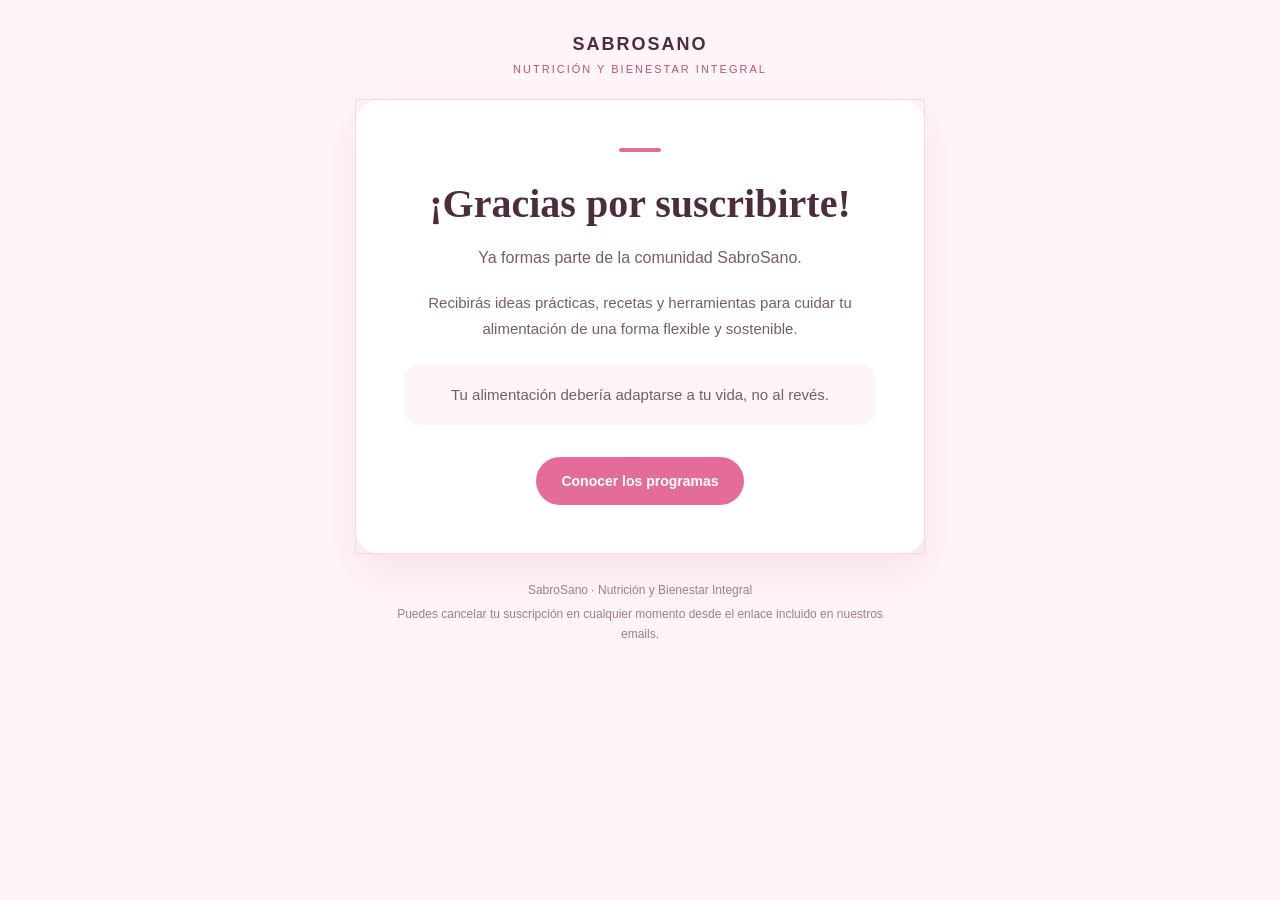
<file: thanks-email.html>
<!DOCTYPE html PUBLIC "-//W3C//DTD XHTML 1.0 Transitional//EN" "http://www.w3.org/TR/xhtml1/DTD/xhtml1-transitional.dtd">
<html xmlns="http://www.w3.org/1999/xhtml" xmlns:v="urn:schemas-microsoft-com:vml">
<head>
  <meta http-equiv="X-UA-Compatible" content="IE=edge" />
  <meta name="viewport" content="width=device-width, initial-scale=1" />
  <meta http-equiv="Content-Type" content="text/html; charset=utf-8" />
  <meta name="x-apple-disable-message-reformatting" />
  <meta name="format-detection" content="telephone=no" />
  <title>SabroSano | Gracias por suscribirte</title>
  <style type="text/css">
    body,
    table,
    td,
    a {
      -webkit-text-size-adjust: 100%;
      -ms-text-size-adjust: 100%;
    }

    table,
    td {
      mso-table-lspace: 0pt;
      mso-table-rspace: 0pt;
    }

    img {
      -ms-interpolation-mode: bicubic;
      border: 0;
      height: auto;
      line-height: 100%;
      outline: none;
      text-decoration: none;
    }

    table {
      border-collapse: collapse !important;
    }

    body {
      width: 100% !important;
      height: 100% !important;
      margin: 0 !important;
      padding: 0 !important;
      background-color: #fff4f8;
    }

    a {
      color: #b95279;
      text-decoration: none;
    }

    @media screen and (max-width: 600px) {
      .email-shell {
        width: 100% !important;
      }

      .email-card {
        border-radius: 0 !important;
      }

      .email-padding {
        padding-left: 28px !important;
        padding-right: 28px !important;
      }

      .email-title {
        font-size: 32px !important;
        line-height: 40px !important;
      }
    }
  </style>
</head>
<body style="margin:0;padding:0;background-color:#fff4f8;">
  <table role="presentation" width="100%" cellspacing="0" cellpadding="0" border="0" bgcolor="#fff4f8" style="background-color:#fff4f8;">
    <tr>
      <td align="center" style="padding:32px 16px;">
        <table role="presentation" class="email-shell" width="570" cellspacing="0" cellpadding="0" border="0" style="width:570px;max-width:570px;">
          <tr>
            <td align="center" style="padding:0 0 22px 0;">
              <div style="font-family:Arial,Helvetica,sans-serif;font-size:18px;line-height:24px;font-weight:700;letter-spacing:2px;color:#4d2d3c;text-transform:uppercase;">
                SabroSano
              </div>
              <div style="padding-top:5px;font-family:Arial,Helvetica,sans-serif;font-size:11px;line-height:16px;letter-spacing:2px;color:#b95279;text-transform:uppercase;">
                Nutrición y bienestar integral
              </div>
            </td>
          </tr>
          <tr>
            <td class="email-card" bgcolor="#ffffff" style="background-color:#ffffff;border:1px solid #f0dce5;border-radius:24px;box-shadow:0 18px 40px rgba(189,107,141,0.12);">
              <table role="presentation" width="100%" cellspacing="0" cellpadding="0" border="0">
                <tr>
                  <td class="email-padding" align="center" style="padding:48px 48px 16px 48px;">
                    <div style="width:42px;height:4px;border-radius:4px;background-color:#e46c98;margin:0 auto 28px auto;font-size:0;line-height:0;">
                      &nbsp;
                    </div>
                    <div class="email-title" style="font-family:Georgia,'Times New Roman',serif;font-size:40px;line-height:48px;font-weight:600;color:#4d2d3c;">
                      ¡Gracias por suscribirte!
                    </div>
                  </td>
                </tr>
                <tr>
                  <td class="email-padding" align="center" style="padding:0 48px 18px 48px;">
                    <div style="font-family:Arial,Helvetica,sans-serif;font-size:16px;line-height:28px;color:#755d68;">
                      Ya formas parte de la comunidad SabroSano.
                    </div>
                  </td>
                </tr>
                <tr>
                  <td class="email-padding" align="center" style="padding:0 48px 22px 48px;">
                    <div style="font-family:Arial,Helvetica,sans-serif;font-size:15px;line-height:26px;color:#755d68;">
                      Recibirás ideas prácticas, recetas y herramientas para cuidar tu alimentación de una forma flexible y sostenible.
                    </div>
                  </td>
                </tr>
                <tr>
                  <td class="email-padding" align="center" style="padding:0 48px 32px 48px;">
                    <div style="padding:18px 20px;border-radius:16px;background-color:#fff4f8;font-family:Arial,Helvetica,sans-serif;font-size:15px;line-height:25px;color:#755d68;">
                      Tu alimentación debería adaptarse a tu vida, no al revés.
                    </div>
                  </td>
                </tr>
                <tr>
                  <td align="center" style="padding:0 48px 48px 48px;">
                    <a href="https://sabrosano.github.io/info.html" style="display:inline-block;padding:14px 25px;border-radius:28px;background-color:#e46c98;color:#ffffff;font-family:Arial,Helvetica,sans-serif;font-size:14px;line-height:20px;font-weight:700;">
                      Conocer los programas
                    </a>
                  </td>
                </tr>
              </table>
            </td>
          </tr>
          <tr>
            <td align="center" style="padding:26px 24px 0 24px;">
              <div style="font-family:Arial,Helvetica,sans-serif;font-size:12px;line-height:20px;color:#9b7f8b;">
                SabroSano · Nutrición y Bienestar Integral
              </div>
              <div style="padding-top:4px;font-family:Arial,Helvetica,sans-serif;font-size:12px;line-height:20px;color:#9b7f8b;">
                Puedes cancelar tu suscripción en cualquier momento desde el enlace incluido en nuestros emails.
              </div>
            </td>
          </tr>
        </table>
      </td>
    </tr>
  </table>
</body>
</html>
</file>
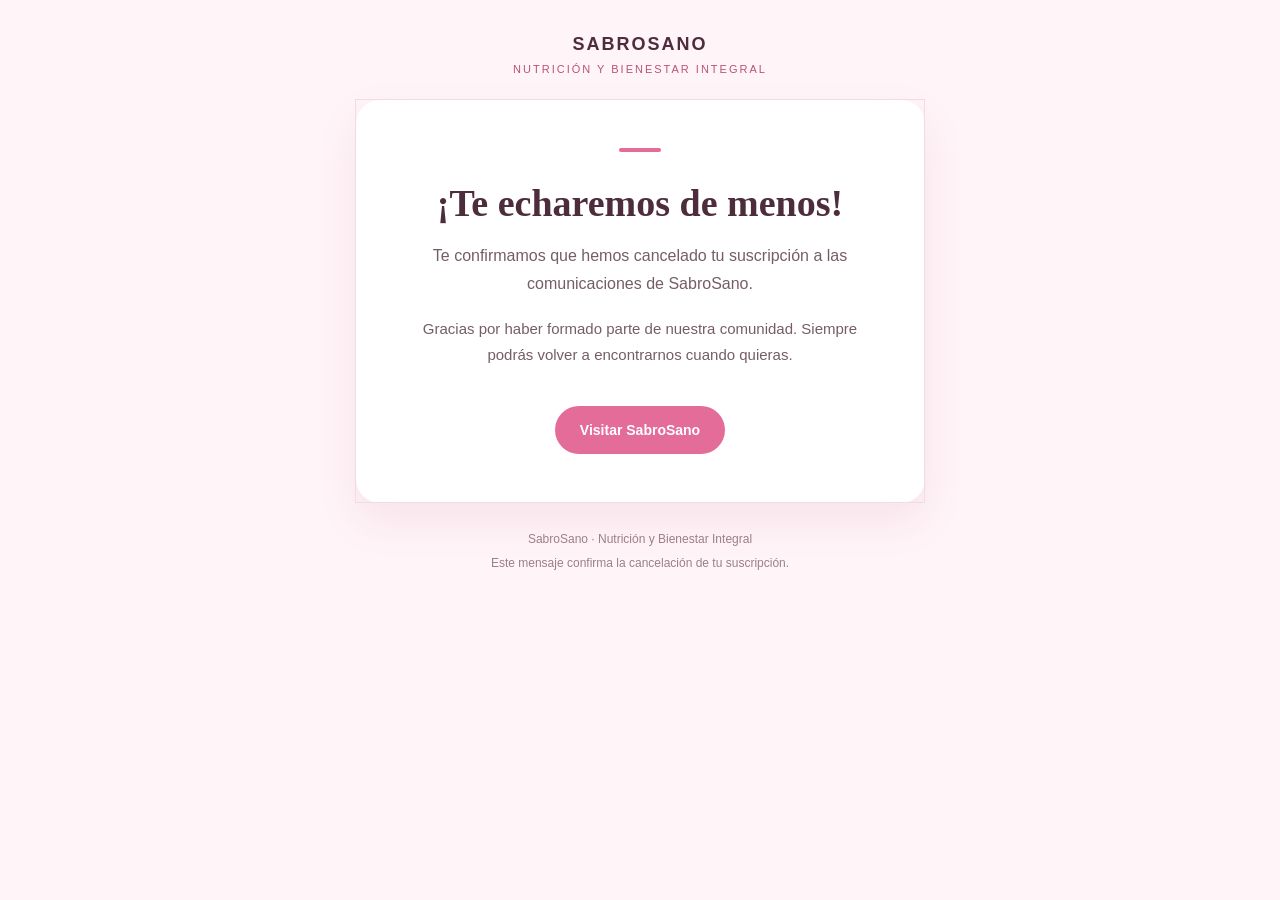
<file: unsubscribe-email.html>
<!DOCTYPE html PUBLIC "-//W3C//DTD XHTML 1.0 Transitional//EN" "http://www.w3.org/TR/xhtml1/DTD/xhtml1-transitional.dtd">
<html xmlns="http://www.w3.org/1999/xhtml" xmlns:v="urn:schemas-microsoft-com:vml">
<head>
  <meta http-equiv="X-UA-Compatible" content="IE=edge" />
  <meta name="viewport" content="width=device-width, initial-scale=1" />
  <meta http-equiv="Content-Type" content="text/html; charset=utf-8" />
  <meta name="x-apple-disable-message-reformatting" />
  <meta name="format-detection" content="telephone=no" />
  <title>SabroSano | Suscripción cancelada</title>
  <style type="text/css">
    body,
    table,
    td,
    a {
      -webkit-text-size-adjust: 100%;
      -ms-text-size-adjust: 100%;
    }

    table,
    td {
      mso-table-lspace: 0pt;
      mso-table-rspace: 0pt;
    }

    img {
      -ms-interpolation-mode: bicubic;
      border: 0;
      height: auto;
      line-height: 100%;
      outline: none;
      text-decoration: none;
    }

    table {
      border-collapse: collapse !important;
    }

    body {
      width: 100% !important;
      height: 100% !important;
      margin: 0 !important;
      padding: 0 !important;
      background-color: #fff4f8;
    }

    a {
      color: #b95279;
      text-decoration: none;
    }

    @media screen and (max-width: 600px) {
      .email-shell {
        width: 100% !important;
      }

      .email-card {
        border-radius: 0 !important;
      }

      .email-padding {
        padding-left: 28px !important;
        padding-right: 28px !important;
      }

      .email-title {
        font-size: 30px !important;
        line-height: 38px !important;
      }
    }
  </style>
</head>
<body style="margin:0;padding:0;background-color:#fff4f8;">
  <table role="presentation" width="100%" cellspacing="0" cellpadding="0" border="0" bgcolor="#fff4f8" style="background-color:#fff4f8;">
    <tr>
      <td align="center" style="padding:32px 16px;">
        <table role="presentation" class="email-shell" width="570" cellspacing="0" cellpadding="0" border="0" style="width:570px;max-width:570px;">
          <tr>
            <td align="center" style="padding:0 0 22px 0;">
              <div style="font-family:Arial,Helvetica,sans-serif;font-size:18px;line-height:24px;font-weight:700;letter-spacing:2px;color:#4d2d3c;text-transform:uppercase;">
                SabroSano
              </div>
              <div style="padding-top:5px;font-family:Arial,Helvetica,sans-serif;font-size:11px;line-height:16px;letter-spacing:2px;color:#b95279;text-transform:uppercase;">
                Nutrición y bienestar integral
              </div>
            </td>
          </tr>
          <tr>
            <td class="email-card" bgcolor="#ffffff" style="background-color:#ffffff;border:1px solid #f0dce5;border-radius:24px;box-shadow:0 18px 40px rgba(189,107,141,0.12);">
              <table role="presentation" width="100%" cellspacing="0" cellpadding="0" border="0">
                <tr>
                  <td class="email-padding" align="center" style="padding:48px 48px 16px 48px;">
                    <div style="width:42px;height:4px;border-radius:4px;background-color:#e46c98;margin:0 auto 28px auto;font-size:0;line-height:0;">
                      &nbsp;
                    </div>
                    <div class="email-title" style="font-family:Georgia,'Times New Roman',serif;font-size:38px;line-height:46px;font-weight:600;color:#4d2d3c;">
                      ¡Te echaremos de menos!
                    </div>
                  </td>
                </tr>
                <tr>
                  <td class="email-padding" align="center" style="padding:0 48px 18px 48px;">
                    <div style="font-family:Arial,Helvetica,sans-serif;font-size:16px;line-height:28px;color:#755d68;">
                      Te confirmamos que hemos cancelado tu suscripción a las comunicaciones de SabroSano.
                    </div>
                  </td>
                </tr>
                <tr>
                  <td class="email-padding" align="center" style="padding:0 48px 38px 48px;">
                    <div style="font-family:Arial,Helvetica,sans-serif;font-size:15px;line-height:26px;color:#755d68;">
                      Gracias por haber formado parte de nuestra comunidad. Siempre podrás volver a encontrarnos cuando quieras.
                    </div>
                  </td>
                </tr>
                <tr>
                  <td align="center" style="padding:0 48px 48px 48px;">
                    <a href="https://sabrosano.github.io" style="display:inline-block;padding:14px 25px;border-radius:28px;background-color:#e46c98;color:#ffffff;font-family:Arial,Helvetica,sans-serif;font-size:14px;line-height:20px;font-weight:700;">
                      Visitar SabroSano
                    </a>
                  </td>
                </tr>
              </table>
            </td>
          </tr>
          <tr>
            <td align="center" style="padding:26px 24px 0 24px;">
              <div style="font-family:Arial,Helvetica,sans-serif;font-size:12px;line-height:20px;color:#9b7f8b;">
                SabroSano · Nutrición y Bienestar Integral
              </div>
              <div style="padding-top:4px;font-family:Arial,Helvetica,sans-serif;font-size:12px;line-height:20px;color:#9b7f8b;">
                Este mensaje confirma la cancelación de tu suscripción.
              </div>
            </td>
          </tr>
        </table>
      </td>
    </tr>
  </table>
</body>
</html>
</file>
